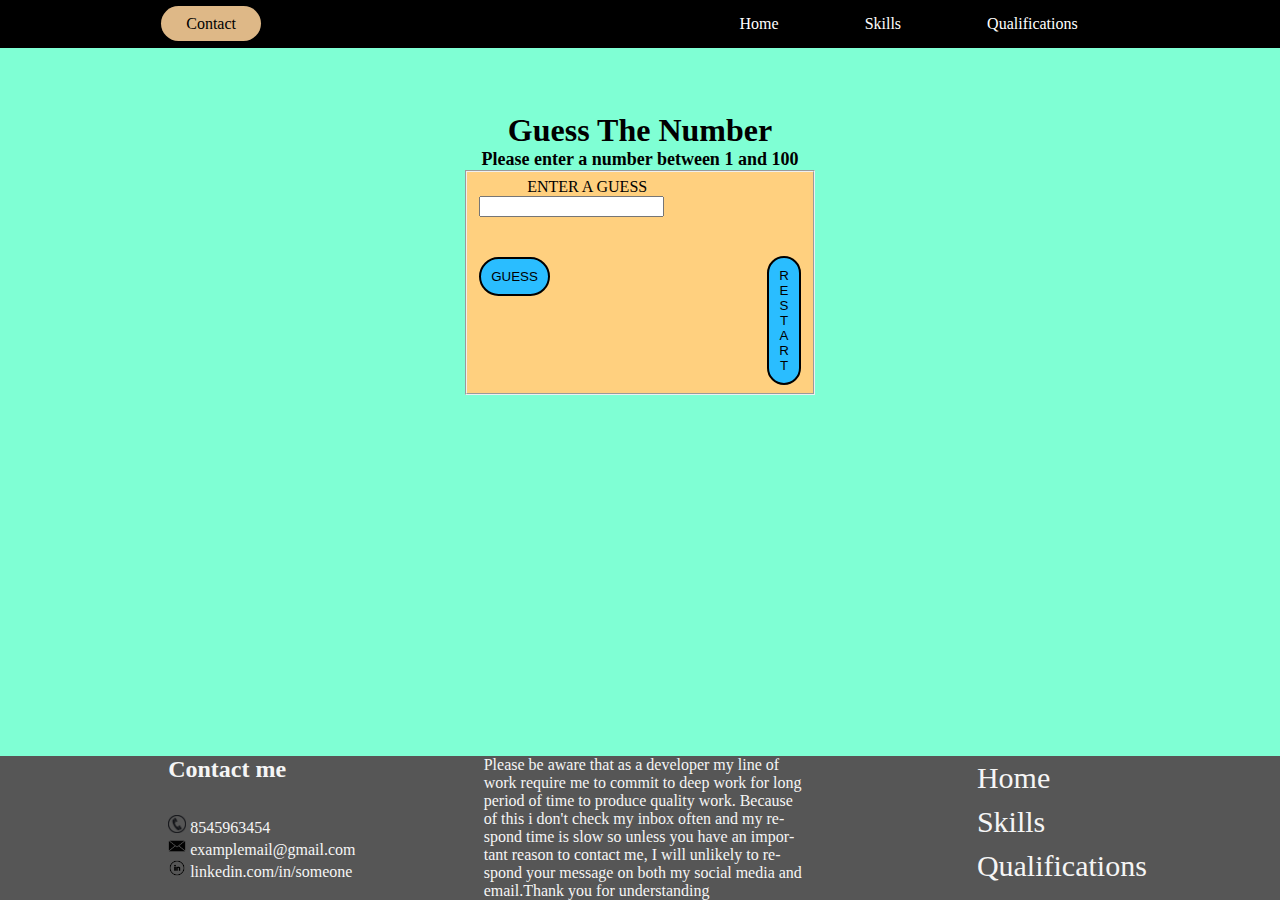
<file: WDOS_Fl5/public/Guess_a_number.html>
<!DOCTYPE html>
<html lang="en">
<head>

    <meta charset="utf-8">
    <meta name="viewport" content="width=device-width, initial-scale=1">
    <title>ECMAScript</title>
    <link rel="stylesheet" href="styles/main.css">
    <link rel="icon" type="image/x-icon" href="computer_icon.png" />
    
</head>

<header id="nav_header">
  <div>
    
     <a class="Contact" href="#contact">Contact</a>
    
    
  </div>
  
  <nav>
    <div>
  
    <ul class="nav_bar" id="nav_bar" >
      <li class="nav_button"><a href="index.html">Home</a></li>
      <li class="nav_button"><a href="Skills.html">Skills</a></li>
      <li class="nav_button"><a href="Qualifications.html">Qualifications</a></li>                  
      
    </ul>
    </div> 
   <div class="burger">
     <div class="line1"></div>
     <div class="line2"></div>
     <div class="line3"></div>
   </div> 

  </nav>
  
</header>
<body class="EMCA_page">
<article>

<h1 id="ECMA_Page_title">Guess The Number</h1>
<h2 id="ECMA_Page_game">Please enter a number between 1 and 100</h2>
<fieldset class="form">
    
    
    <div>
    
    <label id="guess_label" for="guessField">ENTER A GUESS</label>
    <input type="text" id="guessField" class="guessField">
    </div>

    <div>
    <!-- <button class="EMCA_button" id="EMCA_button1" onclick="Random_number_guess()">GUESS</button>
    <button class="EMCA_button" id="EMCA_button2" onclick="Restart()">RESTART</button> -->
    <button class="EMCA_button" id="EMCA_button1" onclick="game()"> GUESS</button>
    <button class="EMCA_button" id="EMCA_button2" onclick="Restart()">RESTART</button>
    </div>



</fieldset>
<div id="result_box">   

<div id="result">result</div>
<div id="guess_count">You have guessed 0 time</div>
</div>




</article>

<!--Footer section-->
<footer class="footer_container footer_text">
  <!--Conctact list-->
    <div  id="contact">
    
    
    <ul class="contact_list"> 
      <li><h2 class="footer_title "> Contact me</h2></li>

      <li class="contact_details"><img class="contact_img" src="phone_icon.png" alt="phone icon"> 8545963454 </li>
      <li class="contact_details"><img  class="contact_img" src="mail_icon.png" alt="mail_icon"> examplemail@gmail.com</li>
      <li class="contact_details"><img  class="contact_img" src="linkein_icon.png" alt="linkein icon"> linkedin.com/in/someone</li>
    </ul>    
  </div>
<!--Why i don't check my email often content-->
      <div class="footer_text footer_paragraph " >
        <p > Please be aware that as a developer my line of work require me to commit to deep work for long period of time
          to produce quality work. Because of this i don't check my inbox often and my respond time is slow so unless you have an important reason to contact me,
          I will unlikely to respond your message on both my social media and email.Thank you for understanding
        </p>
      </div>
  <!--Footer nav bar-->
      <div id="nav_footer">
        <nav>
          <ul class="nav_footer_list">
            <li class="nav_footer_button"><a href="index.html" >Home</a></li>
            <li class="nav_footer_button"><a href="Skills.html">Skills</a></li>
            <li class="nav_footer_button"><a href="Qualifications.html">Qualifications</a></li>

          </ul>
        </nav>
      </div>  
  </footer>
<!--Load script here-->
  <script src="scripts/Random_number.js"></script>
  <script src="scripts/mobile_nav.js"></script>
</body>
</html>
</file>
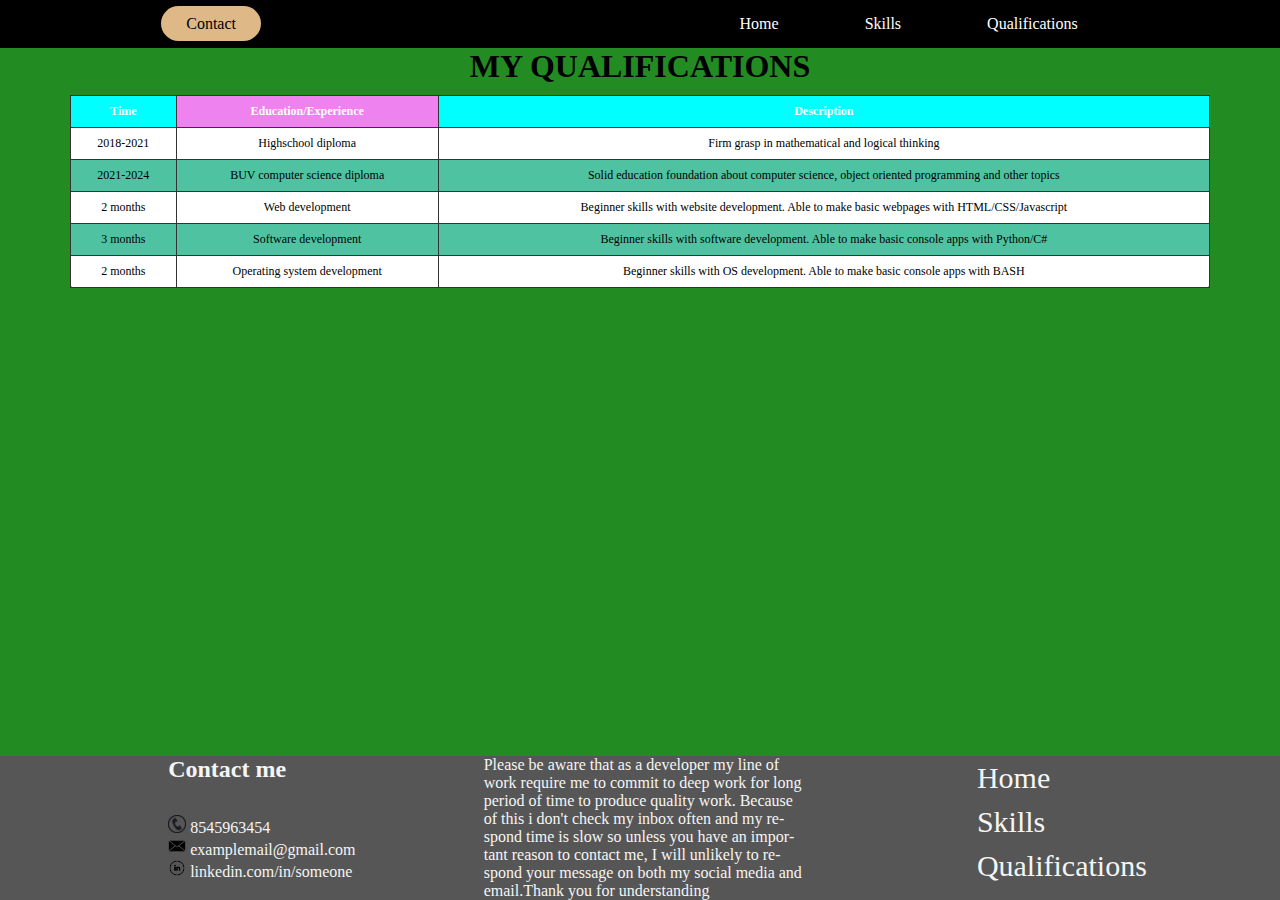
<file: WDOS_Fl5/public/Qualifications.html>
<!DOCTYPE html>
<html lang="en">
<head>
  
  <meta charset="UTF-8">
  <meta name="page" content="home">
  <meta http-equiv="X-UA-Compatible" content="IE=edge">
  <meta name="viewport" content="width=device-width, initial-scale=1.0">
  <title>Qualifications</title>
  <link rel="stylesheet" href="styles/main.css">
  <link rel="icon" type="image/x-icon" href="computer_icon.png" />
</head>


<body class="qualification_page">
  <!--Header bar, uses as nav bar-->
   <!--Header bar, uses as nav bar-->
   <header id="nav_header">
    <div>
      
       <a class="Contact" href="#contact">Contact</a>
       
      
    </div>
    
    <nav>
      <div>     
       <ul class="nav_bar" id="nav_bar">
         <li class="nav_button"><a href="index.html">Home</a></li>
         <li class="nav_button"><a href="Skills.html">Skills</a></li>
         <li class="nav_button"><a href="Qualifications.html">Qualifications</a></li>                     
      </ul>
     </div> 
      <!--Burger menu for mobile view-->
     <div class="burger">
       <div class="line1"></div>
       <div class="line2"></div>
       <div class="line3"></div>
     </div> 

    </nav>
    
  </header>


  <main>
  <article>
  <!--title -->
  <h1 class="qualification_title">MY QUALIFICATIONS</h1>
  <!--Cotainer for adjusting table position-->
  <div class="table_container">
    <!--Table-->
 <table class="qualification_table">
  <!--Header-->
  <thead class="t_header">
    <tr class="t_row">
      <th class="row_header_item">Time</th>
      <th class="row_header_item">Education/Experience</th>
      <th class="row_header_item">Description</th>

    </tr>
  </thead>
  <!--Body-->
  <tbody class="t_body">
  <!--Row 1-->
  <tr class="t_row">
    <td class="row_body_item" data-label="time">2018-2021</td>
    <td class="row_body_item" data-label="education">Highschool diploma</td>
    <td class="row_body_item" data-label="description">Firm grasp in mathematical and logical thinking</td>
    
 </tr>

<!--Row 2-->
 <tr class="t_row">
    <td class="row_body_item" data-label="time">2021-2024</td>
    <td class="row_body_item" data-label="education">BUV computer science diploma</td>
    <td class="row_body_item" data-label="description">Solid education foundation about computer science, object oriented programming and other topics</td>
    
 </tr>
<!--Row 3-->
 <tr class="t_row">
    <td class="row_body_item" data-label="time">2 months</td>
    <td class="row_body_item" data-label="education">Web development</td>
    <td class="row_body_item" data-label="description">Beginner skills with website development. Able to make basic webpages with HTML/CSS/Javascript</td>
 </tr>  
<!--Row 4-->
 <tr>  
  <td class="row_body_item" data-label="time">3 months</td>
  <td class="row_body_item" data-label="education">Software development</td>
  <td class="row_body_item" data-label="description">Beginner skills with software development. Able to make basic console apps with Python/C#</td>
 </tr>
  </tbody>
  <!--Table footer-->
  <tfoot class="t_foot">
    <tr class="t_row">
      <td class="row_body_item" data-label="time">2 months</td>
      <td class="row_body_item" data-label="education">Operating system development</td>
      <td class="row_body_item" data-label="description">Beginner skills with OS development. Able to make basic console apps with BASH</td>
    </tr>
  </tfoot>
 </table>
  </div>

 </article>
 </main>

 <!--Footer section-->
 <footer class="footer_container footer_text">
  <!--Conctact list-->
    <div  id="contact">
    
    
    <ul class="contact_list"> 
      <li><h2 class="footer_title "> Contact me</h2></li>

      <li class="contact_details"><img class="contact_img" src="phone_icon.png" alt="phone icon"> 8545963454 </li>
      <li class="contact_details"><img  class="contact_img" src="mail_icon.png" alt="mail icon"> examplemail@gmail.com</li>
      <li class="contact_details"><img  class="contact_img" src="linkein_icon.png" alt="linkin icon"> linkedin.com/in/someone</li>
    </ul>    
  </div>
<!--Why i don't check my email often content-->
      <div class="footer_text footer_paragraph " >
        <p > Please be aware that as a developer my line of work require me to commit to deep work for long period of time
          to produce quality work. Because of this i don't check my inbox often and my respond time is slow so unless you have an important reason to contact me,
          I will unlikely to respond your message on both my social media and email.Thank you for understanding
        </p>
      </div>
  <!--Footer nav bar-->
      <div id="nav_footer">
        <nav>
          <ul class="nav_footer_list">
            <li class="nav_footer_button"><a href="index.html">Home</a></li>
            <li class="nav_footer_button"><a href="Skills.html">Skills</a></li>
            <li class="nav_footer_button"><a href="Qualifications.html">Qualifications</a></li>

          </ul>
        </nav>
      </div>  
  </footer>
<!--Load script here-->
 
  <script src="scripts/mobile_nav.js"></script>

</html>
</file>
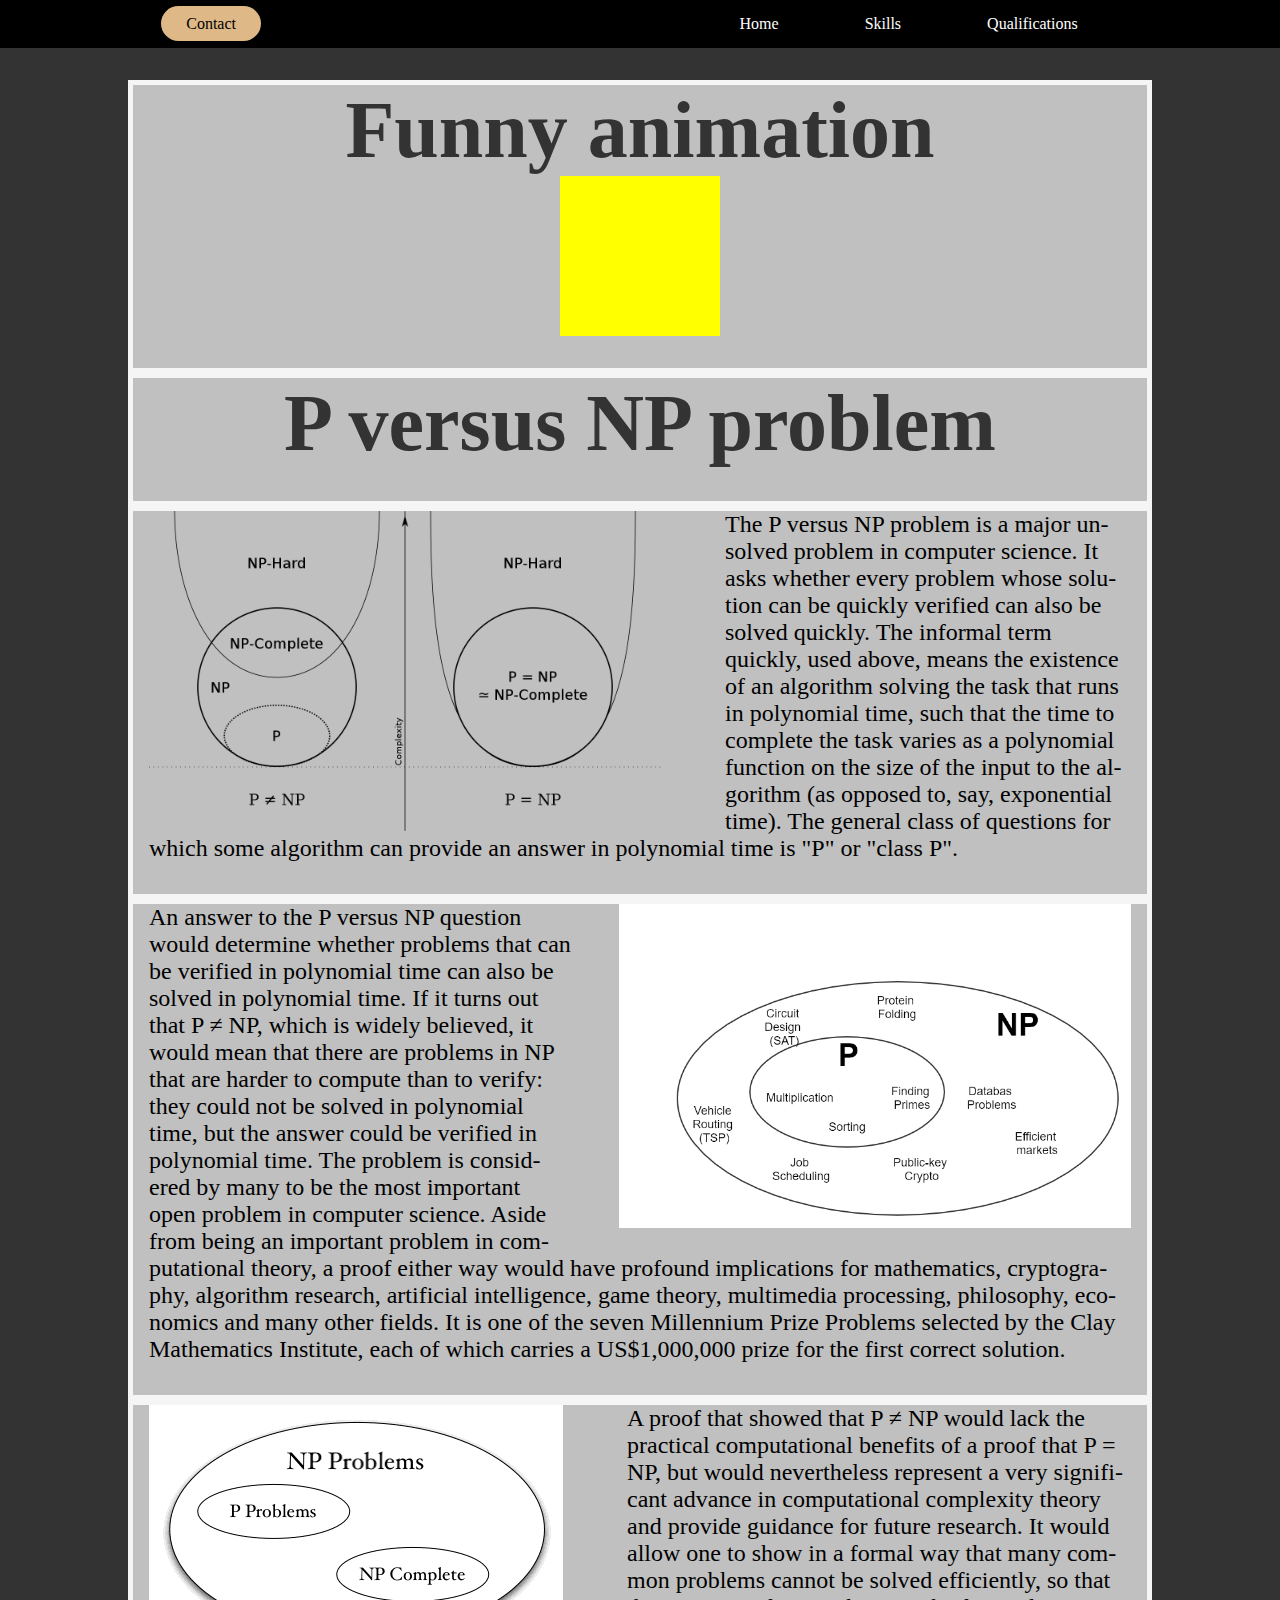
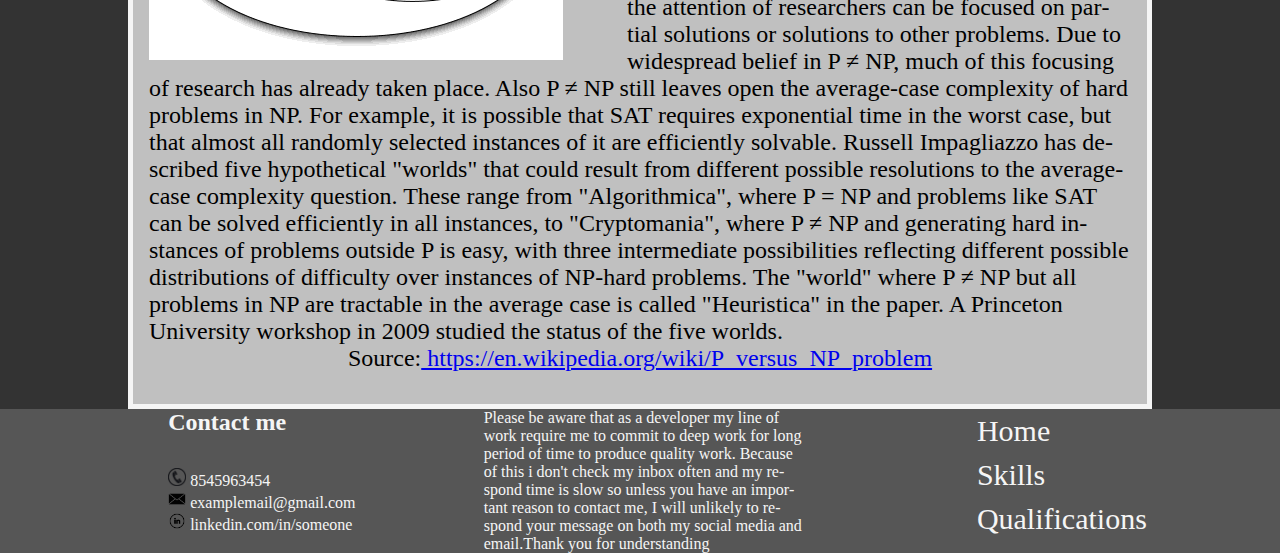
<file: WDOS_Fl5/public/Skill1.html>
<!DOCTYPE html>
<html lang="en">
    <head>
        <meta charset="UTF-8">
        <meta name="page" content="home">
        <meta http-equiv="X-UA-Compatible" content="IE=edge">
        <meta name="viewport" content="width=device-width, initial-scale=1.0">
        <title>Skill page 1</title>
        <link rel="stylesheet" href="styles/skill_1.css">
        <link rel="icon" type="image/x-icon" href="computer_icon.png" />
      </head>

      <body class="skill_page">
<!--Header,uses as nav-->
      <header id="nav_header">
        <div>
          <a class="Contact" href="#contact">Contact</a>
        </div>
        
      <nav>
        <div>
        
          <ul class="nav_bar" id="nav_bar">
            <li class="nav_button"><a href="index.html">Home</a></li>
            <li class="nav_button"><a href="Skills.html">Skills</a></li>
            <li class="nav_button"><a href="Qualifications.html">Qualifications</a></li>                  
            
          </ul>
        </div> 
        <!--Burger menu for mobile view-->
         <div class="burger">
           <div class="line1"></div>
           <div class="line2"></div>
           <div class="line3"></div>
         </div> 
    
      </nav>
        
      </header>
      

        <main>
          <article>
          <!--main container-->
          
      <div class="skill_container">
        <!--Animation CSS-->
        <div class="skill_item skill_animation_box "> 
          <h1 class="skill_title">  Funny animation</h1>
          <div class="animation"> </div>
        </div>
     
        <!--Title-->
        <div class="skill_item skill_item_title"> 
        <h1 class="skill_title">  P versus NP problem</h1>
        </div>
        <!--Box 1-->
        <div class="skill_item skill_item1">

            <p class="skill_item_text">
                
                <img class="skill_item_img1" src="P=NP1.png" alt="P=NP image 1">
                
                The P versus NP problem is a major unsolved problem in computer science. It asks whether every problem whose solution can be quickly verified can also be solved quickly.

                The informal term quickly, used above, means the existence of an algorithm solving the task that runs in polynomial time, such that the time to complete the task varies as a polynomial function on the size of the input to the algorithm (as opposed to, say, exponential time). The general class of questions for which some algorithm can provide an answer in polynomial time is "P" or "class P".
                

            </p>
         
        </div>    
      <!--Box 2-->
      <div class="skill_item skill_item2">
      <p class="skill_item_text">
        <img class="skill_item_img2" src="P=NP2.png" alt="P=NP image 2">
        An answer to the P versus NP question would determine whether problems that can be verified in polynomial time can also be solved in polynomial time. If it turns out that P ≠ NP, which is widely believed, it would mean that there are problems in NP that are harder to compute than to verify: they could not be solved in polynomial time, but the answer could be verified in polynomial time.
        
        The problem is considered by many to be the most important open problem in computer science. Aside from being an important problem in computational theory, a proof either way would have profound implications for mathematics, cryptography, algorithm research, artificial intelligence, game theory, multimedia processing, philosophy, economics and many other fields.
        
         It is one of the seven Millennium Prize Problems selected by the Clay Mathematics Institute, each of which carries a US$1,000,000 prize for the first correct solution.
         </p>
      </div>
         
      <!--Box 3-->
      <div class="skill_item skill_item3">
        
          <p class="skill_item_text">
            <img class="skill_item_img3" src="P_not_equal_NP.png" alt="P not_equal to NP">
            A proof that showed that P ≠ NP would lack the practical computational benefits of a proof that P = NP, but would nevertheless represent a very significant advance in computational complexity theory and provide guidance for future research. It would allow one to show in a formal way that many common problems cannot be solved efficiently, so that the attention of researchers can be focused on partial solutions or solutions to other problems. Due to widespread belief in P ≠ NP, much of this focusing of research has already taken place.

Also P ≠ NP still leaves open the average-case complexity of hard problems in NP. For example, it is possible that SAT requires exponential time in the worst case, but that almost all randomly selected instances of it are efficiently solvable. Russell Impagliazzo has described five hypothetical "worlds" that could result from different possible resolutions to the average-case complexity question. These range from "Algorithmica", where P = NP and problems like SAT can be solved efficiently in all instances, to "Cryptomania", where P ≠ NP and generating hard instances of problems outside P is easy, with three intermediate possibilities reflecting different possible distributions of difficulty over instances of NP-hard problems. The "world" where P ≠ NP but all problems in NP are tractable in the average case is called "Heuristica" in the paper. A Princeton University workshop in 2009 studied the status of the five worlds.
          </p>
          <!--Content sources-->
          <p class="skill_item_text">Source:<a href="https://en.wikipedia.org/wiki/P_versus_NP_problem">
            https://en.wikipedia.org/wiki/P_versus_NP_problem
            </a>
          </p>
      </div>
      

        </div>

        
          </article>
        </main>
        <!--Footer section-->
 <!--Footer section-->
 <footer class="footer_container footer_text">
  <!--Conctact list-->
    <div  id="contact">
    
    
    <ul class="contact_list"> 
      <li><h2 class="footer_title "> Contact me</h2></li>

      <li class="contact_details"><img class="contact_img" src="phone_icon.png" alt="phone icon"> 8545963454 </li>
      <li class="contact_details"><img  class="contact_img" src="mail_icon.png" alt="mail icon"> examplemail@gmail.com</li>
      <li class="contact_details"><img  class="contact_img" src="linkein_icon.png" alt="linkin icon"> linkedin.com/in/someone</li>
    </ul>    
  </div>
<!--Why i don't check my email often content-->
      <div class="footer_text footer_paragraph " >
        <p > Please be aware that as a developer my line of work require me to commit to deep work for long period of time
          to produce quality work. Because of this i don't check my inbox often and my respond time is slow so unless you have an important reason to contact me,
          I will unlikely to respond your message on both my social media and email.Thank you for understanding
        </p>
      </div>
  <!--Footer nav bar-->
      <div id="nav_footer">
        <nav>
          <ul class="nav_footer_list">
            <li class="nav_footer_button"><a href="index.html">Home</a></li>
            <li class="nav_footer_button"><a href="Skills.html">Skills</a></li>
            <li class="nav_footer_button"><a href="Qualifications.html">Qualifications</a></li>

          </ul>
        </nav>
      </div>  
  </footer>
  
        
      
        <script src="scripts/mobile_nav.js"></script>
      </body>
</html>
</file>
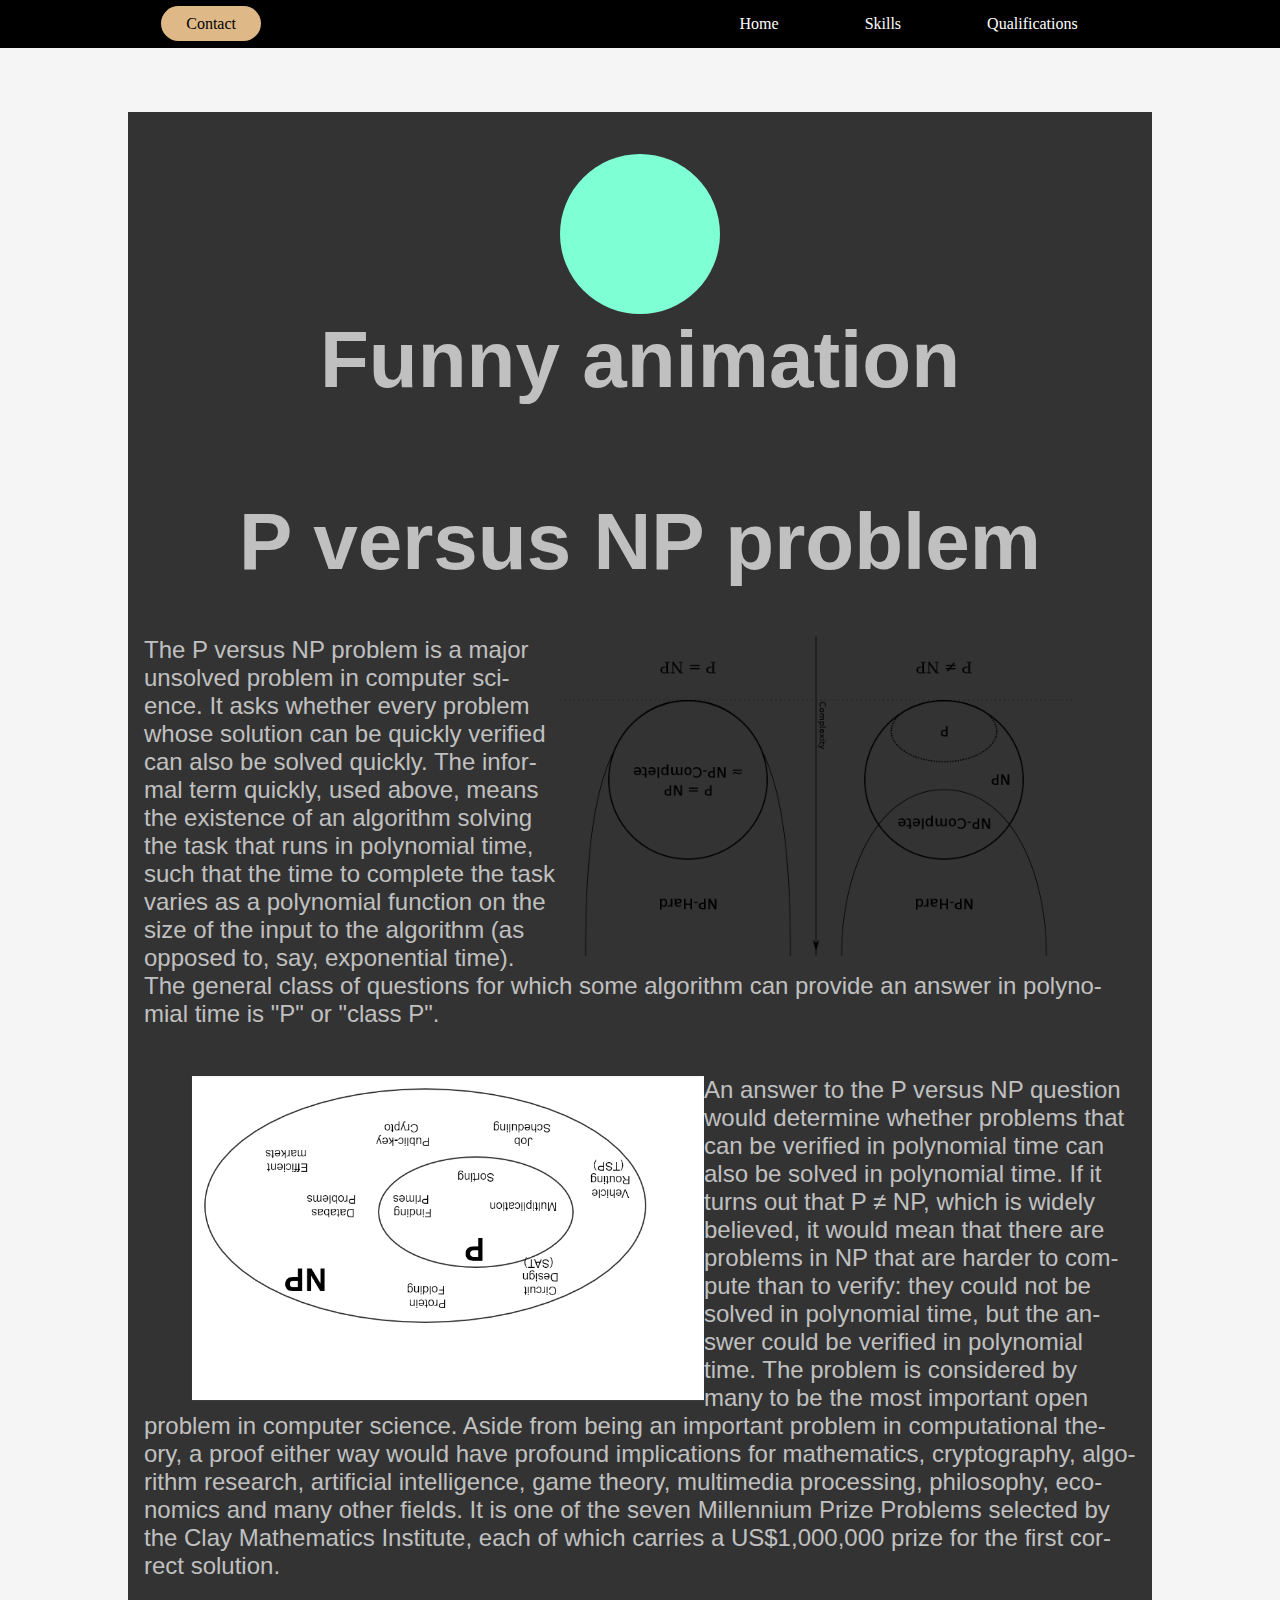
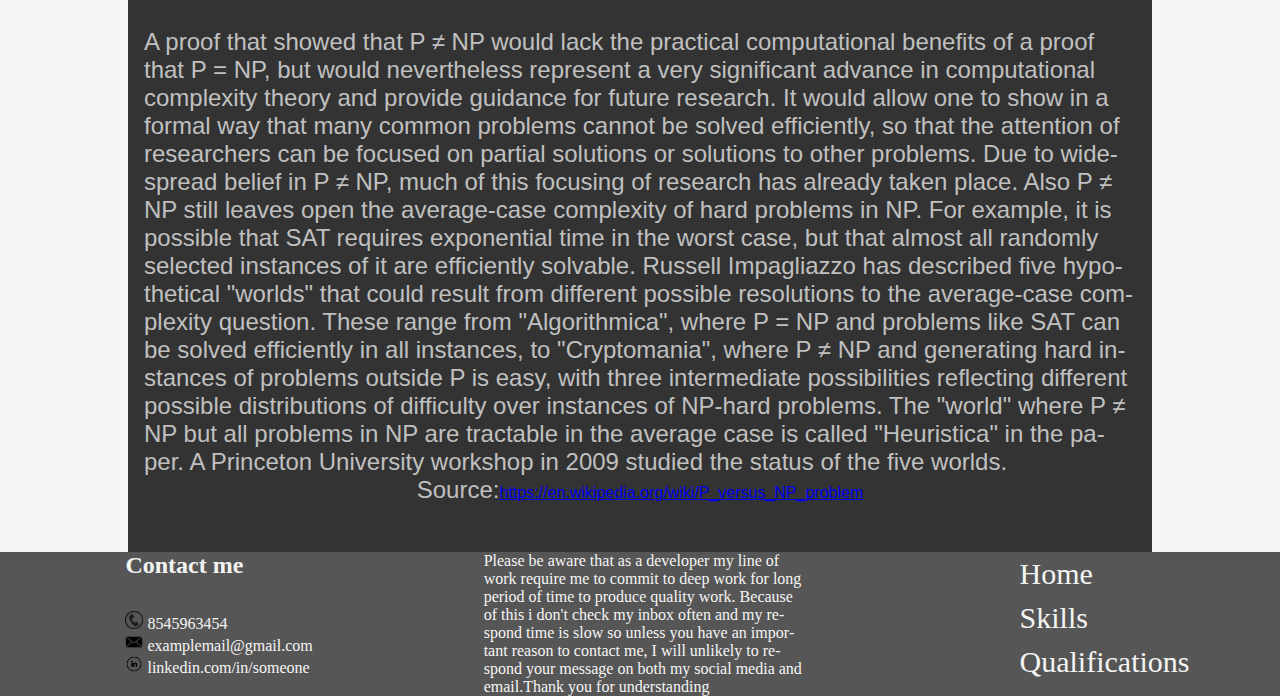
<file: WDOS_Fl5/public/Skill2.html>
<!DOCTYPE html>
<html lang="en">
    <head>
        <meta charset="UTF-8">
        <meta name="page" content="home">
        <meta http-equiv="X-UA-Compatible" content="IE=edge">
        <meta name="viewport" content="width=device-width, initial-scale=1.0">
        <title>Skill page 2</title>
        <link rel="stylesheet" href="styles/skill_2.css">
        <link rel="icon" type="image/x-icon" href="computer_icon.png" />
      </head>

      <body class="skill_page">
<!--Header uses as nav-->
      <header id="nav_header">
        <div>
          <a class="Contact" href="#contact">Contact</a>
        </div>
        
        <nav>
        <div>
       
          <ul class="nav_bar" id="nav_bar">
            <li class="nav_button"><a href="index.html">Home</a></li>
            <li class="nav_button"><a href="Skills.html">Skills</a></li>
            <li class="nav_button"><a href="Qualifications.html">Qualifications</a></li>                  
            
          </ul>
        </div> 
        <!--Burger menu for mobile view-->
         <div class="burger">
           <div class="line1"></div>
           <div class="line2"></div>
           <div class="line3"></div>
         </div> 
    
        </nav>
        
      </header>
      
     
        <main>
          <article>
           
              <!--main container-->
      <div class="skill_container">
        <!--Animation CSS-->
        <div class="skill_item skill_animation_box "> 
          <h1 class="skill_title">  Funny animation</h1>
          <div class="animation"> </div>
        </div>
        
     
        <!--Title-->
        <div class="skill_item skill_item_title"> 
        <h1 class="skill_title">  P versus NP problem</h1>
        </div>

         <!--Box 1-->
        <div class="skill_item skill_item1">

            <p class="skill_item_text">
                
                <img class="skill_item_img1" src="P=NP1.png" alt="P=NP image 1">
                
                The P versus NP problem is a major unsolved problem in computer science. It asks whether every problem whose solution can be quickly verified can also be solved quickly.

                The informal term quickly, used above, means the existence of an algorithm solving the task that runs in polynomial time, such that the time to complete the task varies as a polynomial function on the size of the input to the algorithm (as opposed to, say, exponential time). The general class of questions for which some algorithm can provide an answer in polynomial time is "P" or "class P".
                

            </p>

            
        </div>    
   

      <!--Box 2-->

      <div class="skill_item skill_item2">
      <p class="skill_item_text">
        <img class="skill_item_img2" src="P=NP2.png" alt="P=NP image 2">
        An answer to the P versus NP question would determine whether problems that can be verified in polynomial time can also be solved in polynomial time. If it turns out that P ≠ NP, which is widely believed, it would mean that there are problems in NP that are harder to compute than to verify: they could not be solved in polynomial time, but the answer could be verified in polynomial time.
        
        The problem is considered by many to be the most important open problem in computer science. Aside from being an important problem in computational theory, a proof either way would have profound implications for mathematics, cryptography, algorithm research, artificial intelligence, game theory, multimedia processing, philosophy, economics and many other fields.
        
         It is one of the seven Millennium Prize Problems selected by the Clay Mathematics Institute, each of which carries a US$1,000,000 prize for the first correct solution.
         </p>
      </div>

        <!--Box 3-->
      <div class="skill_item skill_item3">
        
          <p class="skill_item_text">
            <img class="skill_item_img3" src="P_not_equal_NP.png" alt="P not_equal to NP( image disabled)">
            A proof that showed that P ≠ NP would lack the practical computational benefits of a proof that P = NP, but would nevertheless represent a very significant advance in computational complexity theory and provide guidance for future research. It would allow one to show in a formal way that many common problems cannot be solved efficiently, so that the attention of researchers can be focused on partial solutions or solutions to other problems. Due to widespread belief in P ≠ NP, much of this focusing of research has already taken place.

Also P ≠ NP still leaves open the average-case complexity of hard problems in NP. For example, it is possible that SAT requires exponential time in the worst case, but that almost all randomly selected instances of it are efficiently solvable. Russell Impagliazzo has described five hypothetical "worlds" that could result from different possible resolutions to the average-case complexity question. These range from "Algorithmica", where P = NP and problems like SAT can be solved efficiently in all instances, to "Cryptomania", where P ≠ NP and generating hard instances of problems outside P is easy, with three intermediate possibilities reflecting different possible distributions of difficulty over instances of NP-hard problems. The "world" where P ≠ NP but all problems in NP are tractable in the average case is called "Heuristica" in the paper. A Princeton University workshop in 2009 studied the status of the five worlds.
          </p>

          <!--Content sources-->
          <p class="skill_item_text">Source:<a href="https://en.wikipedia.org/wiki/P_versus_NP_problem">https://en.wikipedia.org/wiki/P_versus_NP_problem</a></p>
      </div>
     
      

        </div>
      </article>
    </main>
        <!--Footer section-->
         
   <!--Footer section-->
   <footer class="footer_container footer_text">
    <!--Conctact list-->
      <div  id="contact">
      
      
      <ul class="contact_list"> 
        <li><h2 class="footer_title "> Contact me</h2></li>
  
        <li class="contact_details"><img class="contact_img" src="phone_icon.png" alt="phone icon"> 8545963454 </li>
        <li class="contact_details"><img  class="contact_img" src="mail_icon.png" alt="mail icon"> examplemail@gmail.com</li>
        <li class="contact_details"><img  class="contact_img" src="linkein_icon.png" alt="linkin icon"> linkedin.com/in/someone</li>
      </ul>    
    </div>
  <!--Why i don't check my email often content-->
        <div class="footer_text footer_paragraph " >
          <p > Please be aware that as a developer my line of work require me to commit to deep work for long period of time
            to produce quality work. Because of this i don't check my inbox often and my respond time is slow so unless you have an important reason to contact me,
            I will unlikely to respond your message on both my social media and email.Thank you for understanding
          </p>
        </div>
    <!--Footer nav bar-->
        <div id="nav_footer">
          <nav>
            <ul class="nav_footer_list">
              <li class="nav_footer_button"><a href="index.html">Home</a></li>
              <li class="nav_footer_button"><a href="Skills.html">Skills</a></li>
              <li class="nav_footer_button"><a href="Qualifications.html">Qualifications</a></li>
  
            </ul>
          </nav>
        </div>  
    </footer>
        
      
        <script src="scripts/mobile_nav.js"></script>
      </body>
</html>
</file>
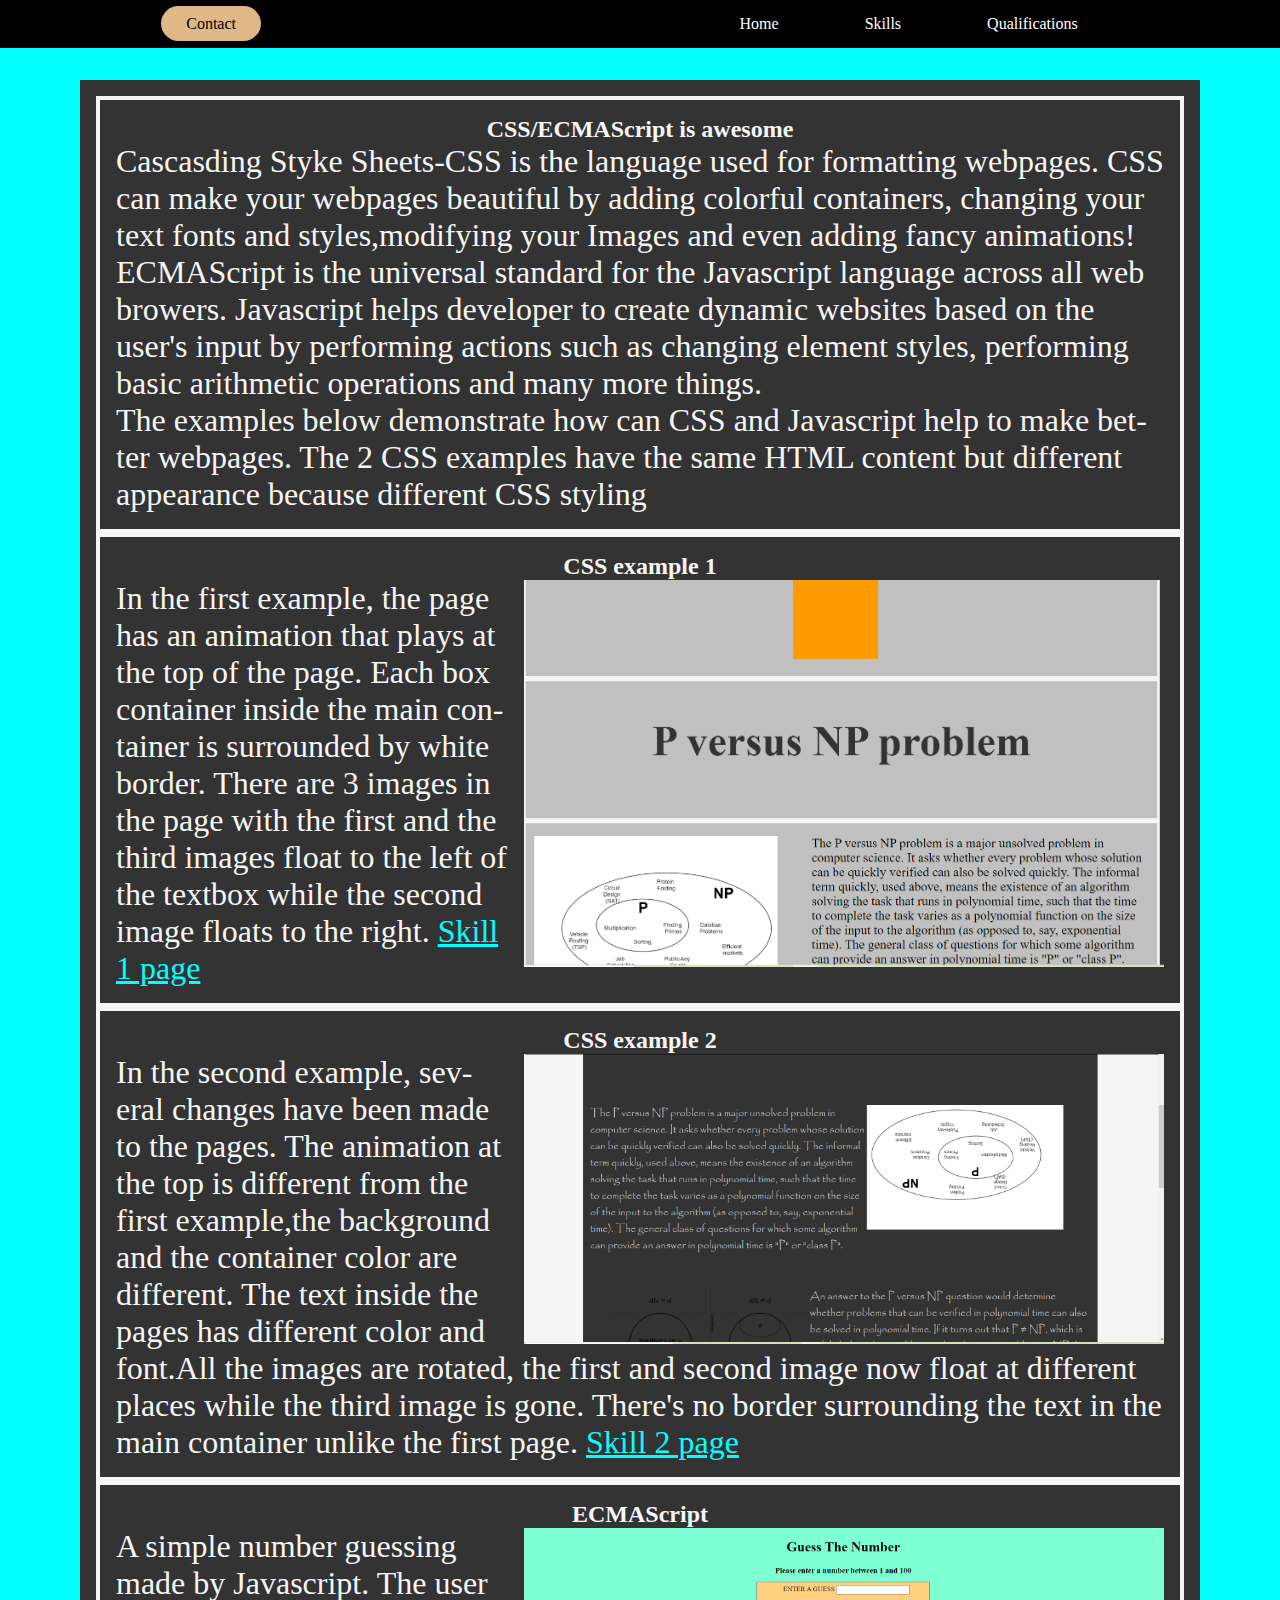
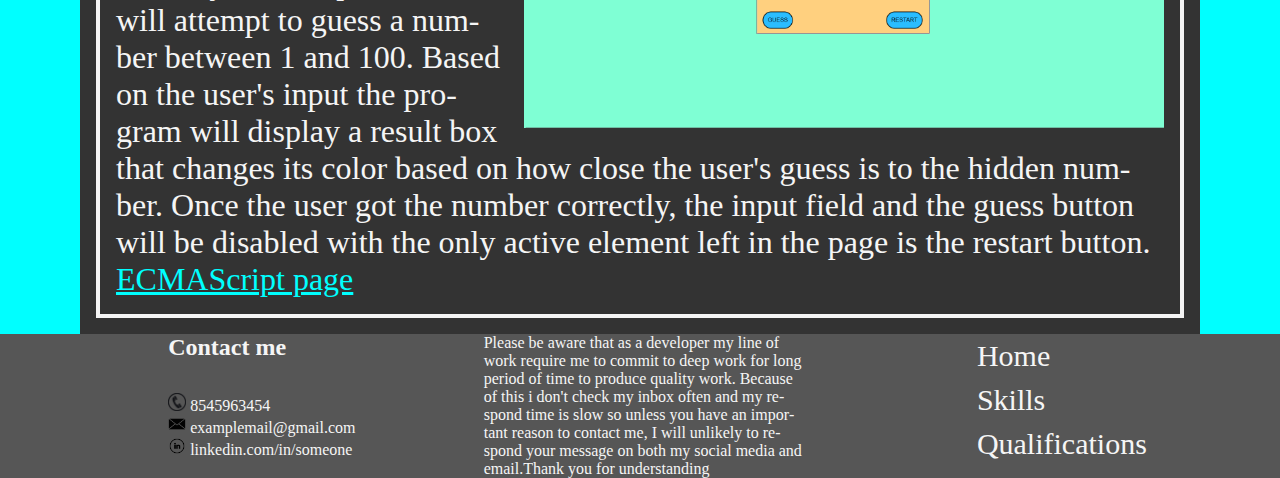
<file: WDOS_Fl5/public/Skills.html>
<!DOCTYPE html>
<html lang="en">
<head>
  <meta charset="UTF-8">
  <meta name="page" content="home">
  <meta http-equiv="X-UA-Compatible" content="IE=edge">
  <meta name="viewport" content="width=device-width, initial-scale=1.0">
  <title>Skills</title>
  <link rel="stylesheet" href="styles/main.css">
  <link rel="icon" type="image/x-icon" href="computer_icon.png" />
</head>

<body class="skills_page">
  <header id="nav_header">
    <div>
      
       <a class="Contact" href="#contact">Contact</a>
        
      
    </div>
    
    <nav>
      <div>     
       <ul class="nav_bar" id="nav_bar">
         <li class="nav_button"><a href="index.html">Home</a></li>
         <li class="nav_button"><a href="Skills.html">Skills</a></li>
         <li class="nav_button"><a href="Qualifications.html">Qualifications</a></li>                     
      </ul>
     </div> 
      <!--Burger menu for mobile view-->
     <div class="burger">
       <div class="line1"></div>
       <div class="line2"></div>
       <div class="line3"></div>
     </div> 

    </nav>
    
  </header>
<main>
    <article>
        <section>
          <!--Main container for content, for adjusting position-->
            <div class="skills_container">

                
              <!--Explaining CSS and ECMAScript-->
                <div class="skills_item">
                    <h1 class="skills_item_title"> CSS/ECMAScript is awesome</h1>
                  <!--CSS-->
                    <p class="skills_text">Cascasding Styke Sheets-CSS is the language used for formatting webpages.
                        CSS can make your webpages beautiful by adding colorful containers, changing your text fonts and styles,modifying your Images
                        and even adding fancy animations!
                    </p>
              <!--ECMA-->
                    <p class="skills_text">ECMAScript is the universal standard for the Javascript language across all web browers.
                        Javascript helps developer to create dynamic websites based on the user's input by performing actions such as changing element styles,
                        performing basic arithmetic operations and many more things.
                    </p>
              <!--Examples-->
                    <p class="skills_text"> The examples below demonstrate how can CSS and Javascript help to make better webpages. The 2 CSS examples have the same HTML content but different appearance because different CSS styling </p>
                </div>

              <!--CSS example 1-->
                <div class="skills_item">
                    <h2 class="skills_item_title"> CSS example 1</h2>
                        <p class="skills_text"><img src="skill_page1.PNG" class="skills_img" alt="Skill page 1" > In the first example, the page has an animation that plays at the top of the page. Each box container inside the main container is surrounded by white border. There are 3 images in the page with the 
                        first and the third images float to the left of the textbox while the second image floats to the right.
                        <a href="Skill1.html">Skill 1 page</a>
                    </p>

                        
                </div>
                <!--CSS example 2-->
                <div class="skills_item">
                    <h2 class="skills_item_title"> CSS example 2</h2>
                        <p class="skills_text"><img src="skill_page2.PNG" class="skills_img" alt="skill page 2" > In the second example, several changes have been made to the pages. The animation at the top is different from the first example,the background and the container color are different.
                            The text inside the pages has different color and font.All the images are rotated, the first and second image now float at different places while the third image is gone. There's no border surrounding the text in the main container unlike the first page.
                        <a href="Skill2.html">Skill 2 page</a>
                    </p>
                </div>

                <!--ECMAscript example-->
                    <div class="skills_item">
                        <h2 class="skills_item_title"> ECMAScript</h2>
                            <p class="skills_text"><img src="ECMA_page.PNG" class="skills_img" alt="EMCA page" > A simple number guessing made by Javascript. The user will attempt to guess a number between 1 and 100. Based on the user's input the program will display a result box that changes its color based on how close the user's guess is to the hidden number.
                                Once the user got the number correctly, the input field and the guess button will be disabled with the only active element left in the page is the restart button. 
                            <a href="Guess_a_number.html">ECMAScript page</a>
                        </p>
                </div>
 

            </div>
        </section>
    </article>
</main>


   <!--Footer section-->
   <footer class="footer_container footer_text">
    <!--Conctact list-->
      <div  id="contact">
      
      
      <ul class="contact_list"> 
        <li><h2 class="footer_title "> Contact me</h2></li>
  
        <li class="contact_details"><img class="contact_img" src="phone_icon.png" alt="phone icon"> 8545963454 </li>
        <li class="contact_details"><img  class="contact_img" src="mail_icon.png" alt="mail icon"> examplemail@gmail.com</li>
        <li class="contact_details"><img  class="contact_img" src="linkein_icon.png" alt="linkin icon"> linkedin.com/in/someone</li>
      </ul>    
    </div>
  <!--Why i don't check my email often content-->
        <div class="footer_text footer_paragraph " >
          <p > Please be aware that as a developer my line of work require me to commit to deep work for long period of time
            to produce quality work. Because of this i don't check my inbox often and my respond time is slow so unless you have an important reason to contact me,
            I will unlikely to respond your message on both my social media and email.Thank you for understanding
          </p>
        </div>
    <!--Footer nav bar-->
        <div id="nav_footer">
          <nav>
            <ul class="nav_footer_list">
              <li class="nav_footer_button"><a href="index.html">Home</a></li>
              <li class="nav_footer_button"><a href="Skills.html">Skills</a></li>
              <li class="nav_footer_button"><a href="Qualifications.html">Qualifications</a></li>
  
            </ul>
          </nav>
        </div>  
    </footer>


    <!--Load scipts here-->
<!--Mobile nav script-->
  <script src="scripts/mobile_nav.js"></script>
  
</body>
</file>
<file: WDOS_Fl5/public/styles/main.css>
@import url('https://fonts.googleapis.com/css2?family=Lato:wght@300;400&display=swap');

/*Global variable if i want to repeat them a bunch of times
Good for saving sanity
Used for nav bar and button for now*/
:root{ 
  --nav_header:'Lato';
  --header_content_size: x-large;
  --whitesmoke:whitesmoke;
  --deepshadow:rgba(0, 0, 0, 0.25) 0px 54px 55px, rgba(0, 0, 0, 0.12) 0px -12px 30px, rgba(0, 0, 0, 0.12) 0px 4px 6px, rgba(0, 0, 0, 0.17) 0px 12px 13px, rgba(0, 0, 0, 0.09) 0px -3px 5px;
  --big_font:2rem;
  --black_color:#333;
  --dark_gray:#565656;
  --round_img_radius:50%;
  --aqua:aqua;
  --yellowish:#ffd07f;
  --dark_green:#228c22;
  --true_black:black;
}




/*Change everything to border box for easier coding( better box adjusting)*/
* {box-sizing: border-box;
  -webkit-box-sizing: border-box;
  -moz-box-sizing: border-box;
 
  white-space: normal;

  overflow-wrap: break-word;
  word-wrap: break-word;

  /*Word break for all cases*/
  -ms-word-break: break-all;
  word-break: break-all;

  /*Webkit may have different display with with word break so use this one
  instead*/
  word-break: break-word;

  /*Add hyphens whenever possible*/
  -ms-hyphens: auto;
  -moz-hyphens: auto;
  -webkit-hyphens: auto;
  hyphens: auto;
 margin: 0;
  
  
}
/* Navigation main container */
.nav_bar {
    list-style-type: none;
    font-family: var(--nav_header);
    
  }
/*For making nav sticky when scroll*/
  .sticky_header {
    position: fixed !important;
    top: 0;
    width: 100%;
    z-index: 7;
  }
/*Containment element inside nav bar
Use inline block to put all the element on 1 row*/  
.nav_bar  li {
    
    display: inline-block;
    padding:  0px 25px;
  }
  

/*First element get more padding for better looking position*/  
.nav_bar  li:nth-child(1) {
    
    padding-left: 20px;
  } 

/*Main button inside nav bar*/
.nav_button  a {
    
    color: white;
    text-align: center;
    padding: 0px 16px;
    text-decoration: none;
    justify-content: center;
    align-items: center;
    transition: all 0.5s ease;
    font-family: var(--nav_font);
    
  }
  
 /* When hover upon nav bar  */
  li a:hover {
    color:var(--aqua);
    cursor: pointer;
  }

  /*Header row, uses for container nav*/
header{
    display: flex;
    flex-direction: row;
    list-style-type: none;
    margin: 0;
    padding: 0;
    overflow: hidden;
    background-color: var(--true_black);
    justify-content:space-around;
    align-items: center;
    width: 100%;
    height: 3rem;
    
}

/* Contact button */
.Contact{
   margin-right: 5rem;
    padding: 9px 25px;
    background-color: burlywood;
    border: none;
    border-radius: 50px;
    transition: all 0.5s ease;
    font-family: var(--nav_font);
    text-decoration: none;
    color: var(--true_black);
    
}

/* When hover upon contact button */
.Contact:hover{
    background-color: yellow;
    cursor: pointer;
}


/*Hamburger menu*/
.burger{
  display: none;
}
.burger div
{
 top:20px; 
 width: 25px;
 height: 3px;
 background-color: var(--whitesmoke); 
 margin: 5px;
 transition: all 0.3s ease ;
 z-index: 11;
}
/*Quick fix for header nav bar covering main content
By increaseing the margin top for content*/
#Home,.skills_container{
  margin-top: 2rem;
}
.EMCA_page article{
  margin-top: 4rem;
}
/*Font,letter setting for nav bar*/
/*Used comic sans to check if selector works in first place,switch to Lato later*/


/*Container for header*/
#Header_container_1{
  display: flex;
  height: 40vh;
  width: 100%;
  background-color: var(--dark_gray);
  background-image: url([data-uri]);
  background-repeat: no-repeat;
  background-size: cover;
  color:orange;
  text-align: center;
  padding: 25px;
  flex-direction: row;
  justify-content: space-evenly;
}

.header_pic1
{
border-radius: var(--round_img_radius);
border: 5px solid var(--dark_gray);
max-width: 20vw;
max-height: 35vh;
}

.header1_item{
  text-align: center;
  padding-bottom: 2rem;
}

#header1_text{
  font-size: 3.5rem;
}
/*Container for profile pic and introduction*/

.header_text
{
  font-size: var(--header_content_size);
}

#Header_container_2{
  display: grid;
  grid-template-columns: 1fr 1fr;
  
  grid-template-areas: "title pic"
                        "text  pic";
  background-color: var(--black_color);
  justify-content: center;
  max-height: 20rem;
  text-align: center;
  border: 1px gray;
  box-shadow: var(--deepshadow);
  color: var(--whitesmoke);
}

#Header_container2 h1 p{
  text-align: center;
}
#profile_pic{
  max-width: 40vw;
  max-height: 38vh;
  margin-top: 1rem;
  grid-column: 2;
  position:relative;
  margin-left: 15rem;
  margin-top: 1rem;
  margin-bottom: 1rem;
  grid-area: pic;
  border-radius: var(--round_img_radius);
border: 5px solid var(--dark_gray)
  
}

#Header_title2{
  position: relative;
  margin-left: 11rem;
  margin-top: 3rem;
  grid-area: title;
  align-items: center ;
  font-size: xx-large;
  
  
}

#Header_text2{
  grid-area: text;
  margin-left: 9rem;
  margin-bottom: 2rem;
  
}



/*Empty box to use as gap between content box*/
.gap
{
 display: block;
 height: 3rem;
}

/*My services content box*/



#Header_container3
{ display: grid;
  grid-template-areas: "pic title title"
                       "pic cont1 cont1"
                        "pic ctitle1 ctitle2 "
                        "pic cont2 cont3 " ;
  background-color: var(--black_color);
  box-shadow: var(--deepshadow);
  text-align: center;
  
  color: var(--whitesmoke);
  
}

/*Titles*/
#Header_title3
{
grid-area: title;
margin-left: 2rem;
font-size: 2rem;
}

/*Text for title*/
#header_text3
{
 grid-area: cont1;
 top: -20rem;
}
#content_title1
{
  grid-area: ctitle1;
}

#content_title2
{
  grid-area: ctitle2;
}

#content1
{
  grid-area: cont2;
  
  
}

.content_item
{
  padding: 1rem;
  font-size: var(--big_font);
}
#Header_pic2
{
  grid-area: pic;
}


/*Sources list*/
.sources_container{
  display: flex;
  justify-content: space-evenly;
  background-color: var(--black_color);
  color: var(--whitesmoke);
  box-shadow: var(--deepshadow);
}

.sources_title{
  margin-top: 5.5rem;
  font-size: 4rem;
}

.sources_list li a{
  font-size: var(--header_content_size);
  color: var(--whitesmoke);
}

.sources_list li a:hover{
  color: palevioletred;
}
/*Home page Footer*/

.footer_container
{
background-color: var(--dark_gray);
display: flex;
justify-content: space-evenly;
flex-direction: row;
position:static;
width: 100%;
bottom: 0;
left: 0;
right: 0;
}

/*Quick fix for footer in other pages because it somehow float and leave an empty space under it*/
.qualification_page footer, .EMCA_page footer{
  position: fixed;
  
}
.footer_title{
  margin-bottom: 2rem;
}
.footer_text{
  color: var(--whitesmoke);
}
.contact_list{
color: var(--whitesmoke);
list-style: none;
}
.contact_img
{
  max-width: 2vh;
  max-height: 2vw;
}

/*Footer nav bar*/
.nav_footer_list
{
 font-size: 30px; 
 list-style: none;
}

.nav_footer_list li{
  padding: 5px;
  font-family: var(--nav_header);
}
.nav_footer_list li a{
  text-decoration: none;
  color: var(--whitesmoke);
  
}

.nav_footer_list li a:hover{
  color: var(--aqua);
}
.footer_paragraph
{
  max-width: 20rem;
}



/*sERVICES*/

/*Testimonials*/
/*Skills page*/
.skills_page{
  background-color: var(--aqua);
}

.skills_container{
  display: flex;
  flex-direction: column;
  flex-wrap: wrap;
  margin-left: 5rem ;
  margin-right: 5rem;
  background-color: var(--black_color);
  padding:1rem;
}

.skills_item{
  display: flex;
  flex-direction: column;
  flex-wrap: wrap;
  justify-content: center;
  align-content: center;
  color: var(--whitesmoke);
  border: 4px var(--whitesmoke) solid;
  padding: 1rem;
}

.skills_item_title{
  font-size: var(--header_content_size);
  align-self: center;
}

.skills_text, .skills_text a{
  font-size: 2rem;
  justify-self: center;
} 

.skills_text a{
   color: var(--aqua);
   
}
.skills_img{
  float: right;
  max-width: 50vw;
  max-height: 50vh;
  margin-left: 1rem;
}
/*Qualifications page*/
.qualification_page{
  background-color: var(--dark_green);
}

.qualification_title{
  text-align: center;
}
.table_container{
  display: flex;
 
 
  margin: 10px 70px 70px;
  
}
.qualification_table
{
  border-radius: 5px;
  font-size: 12px;
  font-weight: normal;
  border: none;
  border-collapse: collapse;
  width: 100%;
  max-width: 100%;
  white-space: nowrap;
  background-color: white;
  
}

.qualification_table, .row_header_item,.row_body_item{
  border: 1px solid var(--black_color); 
}



.qualification_table td, .qualification_table th {
  text-align: center;
  padding: 8px;
}

.qualification_table thead th
{
  color: #ffffff;
    background: violet;
}

.qualification_table thead th:nth-child(odd)
{
  background: cyan;
}

.qualification_table tbody tr:nth-child(even){
  background: #4FC3A1;
}


/*Javascript page*/
.EMCA_page{
  background-color: aquamarine;
}

#ECMA_Page_title{
  font-size: xx-large;
  
  text-align: center;
}

.form{
  display: grid;
  max-height: 25vh;
  max-width: 27vw;
  margin: 0 auto;
  grid-template-rows:  1fr   ;
  background-color: #ffd07f;
  

}

#guess_label{
  margin-left: 3rem;
}
#ECMA_Page_game{
 text-align: center;
 font-size: large;
}
 /*Buttons for the EMCA pages*/
.EMCA_button
{
  position: relative;
  border: 2px solid;
  transition: all 0.4s ease 0s;
  background-color: #2abdff;
  padding: 10px;
  border-radius: 50px;
}

 /*Guess button*/

 #EMCA_button1{
  
  margin-left: 0rem;
  top: 2.5rem;
  z-index: 1;
  
 }  
  /*Restart button*/

 #EMCA_button2{
  
  margin-left: 18rem;
  z-index: 1;
  
  
} 

.EMCA_button:hover{
  text-shadow: 0px 0px 6px rgba(255, 255, 255, 1);
  -webkit-box-shadow: 0px 5px 40px -10px rgba(0,0,0,0.57);
  -moz-box-shadow: 0px 5px 40px -10px rgba(0,0,0,0.57);
  transition: all 0.4s ease 0s;
}

/* #EMCA_button2:hover {
  text-shadow: 0px 0px 6px rgba(255, 255, 255, 1);
  -webkit-box-shadow: 0px 5px 40px -10px rgba(0,0,0,0.57);
  -moz-box-shadow: 0px 5px 40px -10px rgba(0,0,0,0.57);
  transition: all 0.4s ease 0s;
} */

#result_box{
  
  display: none;
  position: relative;
  border: 2px solid;
  background: white;
  max-width:27vw;
  text-align: center;
  padding: 1rem;
  margin: 0 auto;
  margin-top: 2rem;
  
  
}


/*Responsiveness*/

/*for small devices*/

/*Tablet*/
/*Phone*/
@media screen and (max-width: 800px) {

  /*nav bar*/
  .index_page,.EMCA_page,.qualification_page,.skills_page {
    overflow-x: hidden;
    overflow-y: auto;
  }

  /*Nav bar sticky on mobile*/
  .sticky_nav{
    position: fixed !important;
    
    top: 2vh;
    z-index: 7;
  }
  .nav_bar{
    position: absolute;
    right: 0px;
    height:75vh ;
    background-color: black;
    display: flex;
    flex-direction: column;
    align-items: center;
    justify-content: space-around;
    width: 60%;
    display: none;
    transition: transform 0.5s ease-in;
    z-index: 7;
    top: 3rem;
  }
.nav_bar li{
  opacity: 0;
  z-index: 7;
}

.burger{
  display: block;
  cursor: pointer;
  z-index: 11;
}

.nav_active{
  transform: translateX(0%) !important;
  display: flex;
}

/*Slide Animation for burger mobile menu*/ 
@keyframes navBarFade{
  from{
    opacity:0;
    transform: translateX(50px);
  }
  to{
    opacity: 1;
    transform: translateX(0px);
  }
}

.toggle .line1{
   transform: rotate(-45deg) translate(-5px,6px);
   z-index: 99;
}

.toggle .line2{
opacity: 0;
}

.toggle .line3{
  transform: rotate(45deg) translate(-5px,-6px);
  z-index: 99;
}

/*Footer*/
.footer_container{
  display: flex;
  flex-direction: column;
  align-items: center;
  position: static !important;
  height: 100%;
}

.qualification_page footer{
  margin-top: 35rem;
}

.EMCA_page footer{
  margin-top: 25rem;
}

.footer_text{
  font-size: 18px;
  margin-top: 1rem;
}
.footer_title{
 margin-left: 5rem;
}
.contact_details{
  margin-right: 7rem;
}

.contact_img{
  
  max-height: 2rem;
}

.nav_footer_list li{
  padding-right: 8rem;
  
}

/*Home page*/

/*Header section*/
#Header_container_1{
  display: flex;
  flex-direction: column-reverse;
  height: 60vh;
}

#header1_text{
  font-size: 2rem;
}

.header_pic1{
  max-width: 45vw;
  max-height: 45vh;
}

/*About me*/
#Header_container_2{
  display: grid;
  grid-template-areas: "title"
                        "pic"
                        "text";
  align-items: center;
  justify-items: center;
  max-height: 38rem;
  padding-right: 8rem;
  width: 100%;
}

#profile_pic{
  max-width: 15rem;
  max-height: 15rem;
  margin-right: 5rem;
}

#Header_text2{
  text-overflow: ellipsis;
    overflow: hidden;
    margin-right: 1rem;
}

/*My services section*/
#Header_container3{
  grid-template-areas: "title"
                    "pic"
                    "cont1"
                    "ctitle1"
                    "cont2"
                    "ctitle2"
                    "cont3";
}

#Header_pic2{
  
  height: 40vh;
  margin-left: 3rem;
  
}

#Header_title3{
  margin-left: 0.5rem;
  
}

/*Sources content*/
.sources_container{
  flex-direction: column;
  align-items: center;
  
}


.sources_title{
  margin-left: 5rem;
  margin-top: 2rem;
}


/*Qualifications page*/

.table_container{
  margin-left: 0;
  margin-right: 0;
  align-items: center;
}

.qualification_table{
  background-color: aliceblue;
  width: 100%;
}
.qualification_table th{
  display: none;
}

.qualification_table,.qualification_table tbody,.qualification_table tr,.qualification_table td,.qualification_table tfoot{
  display: block;
  width: 100%;
  word-wrap: break-word;
  white-space: normal;
  font-size: 18px;
}

.qualification_table tr{
  margin-bottom: 15px;
}


.qualification_table td{
  text-align:  right;
  padding-left: 50%;
  position: relative;
}

.qualification_table td::before{
  content: attr(data-label);
  position: absolute;
  right:16rem;
  width: 50%;
  font-weight: bold;
}

/*Skills page*/

.skills_container{
  margin-left: 1rem;
  margin-right: 1rem;
  
}
 .skills_text{
  font-size: 18px;
 }

 .skills_img{
  max-width: 70vw;
  max-height: 70vh;
  margin-left: 1rem;
  float: none;
 }

 .skills_container{
  padding: 0;
 }
/*ECMA pages*/
.form{
  max-width: 8rem;
  height: 12rem;
  grid-template-rows: 0.5fr;
}

#guess_label{
  margin-left: 3.5rem;
}

#guessField{
  font-size: 18px;
}
#EMCA_button1{
  margin-left: 1rem;
}

#EMCA_button2{
  margin-left: 8rem;
  
}

#result_box{
  max-width: 70vw;
}
}




/*Big screen*/


  @media screen and (min-width:1595px) {
  /*Homepage*/

  /*Container2*/

  #profile_pic{
    max-width: 55vw;
    max-height: 35vh;
    bottom: 1rem;
  }

  #Header_container_2{
    max-height: 35rem;
    padding-left: 20rem;
    padding-top: 1rem ;
  }

  /*Header container 1*/
  .header_pic1{
    max-width: 30rem;
    max-height: 30rem;
    
  }

  /*EMCA script page*/
  .form{
    max-width: 28.5rem;
    padding-left: 2rem;
    
  }

  
    .EMCA_button2{
      margin-left:25rem;
    }
 
     label{
      margin-left: 3rem;
     }

     #result_box
     {
      max-width: 28.5rem;
     }
      
     
}
</file>
<file: WDOS_Fl5/public/styles/skill_1.css>
@import url('https://fonts.googleapis.com/css2?family=Lato:wght@300;400&display=swap');
/*Global variable if i want to repeat them a bunch of times
Good for saving sanity
Used for nav bar and button and everything for now for */
:root{ 
    --nav_font:'Lato';
    --header_content_size: x-large;
    --whitesmoke:whitesmoke;
    --deepshadow:rgba(0, 0, 0, 0.25) 0px 54px 55px, rgba(0, 0, 0, 0.12) 0px -12px 30px, rgba(0, 0, 0, 0.12) 0px 4px 6px, rgba(0, 0, 0, 0.17) 0px 12px 13px, rgba(0, 0, 0, 0.09) 0px -3px 5px;
    --big_font:2rem;
    --black_color:#333;
    --dark_gray:#565656;
    --round_img_radius:50%;
    --aqua:aqua;
    --silver:#C0C0C0;
    --true_black:black;

  }
  
/*Change everything to border box for easier coding( better box adjusting)*/
* {box-sizing: border-box;
    -webkit-box-sizing: border-box;
    -moz-box-sizing: border-box;

    white-space: normal;

    overflow-wrap: break-word;
    word-wrap: break-word;

    /*Word break for all cases*/
    -ms-word-break: break-all;
    word-break: break-all;

    /*Webkit may have different display with with word break so use this one
    instead*/
    word-break: break-word;

    /*Add hyphens whenever possible*/
    -ms-hyphens: auto;
    -moz-hyphens: auto;
    -webkit-hyphens: auto;
    hyphens: auto;
    

    margin: 0;
  }

/*Nav bar*/
/* Navigation main container */
.nav_bar {
    list-style-type: none;
    
    
  }

/*For making nav sticky when scroll*/
.sticky_header {
  position: fixed !important;
  top: 0;
  width: 100%;
  z-index: 7;
}
/*Containment element inside nav bar
Use inline block to put all the element on 1 row*/  
.nav_bar  li {
    
    display: inline-block;
    padding:  0px 25px;
    font-family:var(--nav_font) ;
  }
  

/*First element get more padding for better looking position*/  
.nav_bar  li:nth-child(1) {
    
    padding-left: 20px;
  } 

/*Main button inside nav bar*/
.nav_button  a {
    
    color: white;
    text-align: center;
    padding: 0px 16px;
    text-decoration: none;
    justify-content: center;
    align-items: center;
    transition: all 0.5s ease;
    font-family: var(--nav_font);
    
  }
  
 /* When hover upon nav bar  */
  li a:hover {
    color:var(--aqua);
    cursor: pointer;
  }

  /*Header row, uses for container nav*/
header{
    display: flex;
    flex-direction: row;
    list-style-type: none;
    margin: 0;
    padding: 0;
    overflow: hidden;
    background-color: var(--true_black);
    justify-content:space-around;
    align-items: center;
    width: 100%;
    height: 3rem;
    
}

/* Contact button */
.Contact{
   margin-right: 5rem;
    padding: 9px 25px;
    background-color: burlywood;
    border: none;
    border-radius: 50px;
    transition: all 0.5s ease;
    font-family: var(--nav_font);
    text-decoration: none;
    color: var(--true_black);
}

/* When hover upon contact button */
.Contact:hover{
    background-color: yellow;
}

/*Hamburger menu*/
.burger{
  display: none;
}
.burger div
{
 top:20px; 
 width: 25px;
 height: 3px;
 background-color: var(--whitesmoke); 
 margin: 5px;
 transition: all 0.3s ease ;
 z-index: 11;
}


/*Footer*/
.footer_container
{
background-color: var(--dark_gray);
display: flex;
justify-content: space-evenly;
flex-direction: row;

}

.footer_title{
  margin-bottom: 2rem;
}
.footer_text{
  color: var(--whitesmoke);
}
.contact_list{
color: var(--whitesmoke);
list-style: none;
}
.contact_img
{
  max-width: 2vh;
  max-height: 2vw;
}

/*Footer nav bar*/
.nav_footer_list
{
 font-size: 30px; 
 list-style: none;
}

.nav_footer_list li{
  padding: 5px;
}
.nav_footer_list li a{
  text-decoration: none;
  color: var(--whitesmoke);
}

.nav_footer_list li a:hover{
  color: var(--aqua);
}
.footer_paragraph
{
  max-width: 20rem;
}

/*Actual skill page*/


.skill_page{
    background-color: var(--black_color);
    
}

.skill_container{
    display: flex;
    flex-direction: column;
    background-color: var(--silver);
    
    margin: 0 auto;
    margin-top: 2rem;
    
}

.skill_container,.skill_item{
  max-width: 80vw;
}
.skill_item{
    display: flex;
    flex-direction: column ;
    justify-content:center ;
    padding-bottom: 2rem;
    border: 5px var(--whitesmoke) solid;
    padding-left: 1rem;
    padding-right: 1rem;
    align-items: center;
}

/*Text box 1-title*/
.skill_item_title{
    justify-content: center !important;
}
.skill_title{
    color: var(--black_color);
    font-size: 5rem;
    position: relative;
}

.skill_item_img1 ,.skill_item_img2,.skill_item_img3{
    max-width: 40vw;
    max-height: 40vh;
    
}
/*Text box 2*/

.skill_item_img1,.skill_item_img3{
    
    float: left;
    margin-right: 4rem;
}

.skill_item_text{
    font-size: var(--header_content_size);
    font-family: 'Times New Roman', Times, serif;
    
    
}

/*Text box 3*/

.skill_item_img2{
    
    float: right;
    margin-left: 3rem;
}

/*Text box 4*/

.skill_item_img3{
  display: block;
}

/*Animation box*/

.skill_animation_box{
  flex-direction: column;
  align-items: center;
  justify-content: center;
}
.animation{
 animation-name: skill_animate;
 animation-duration: 3s;
  height:10rem;
  width: 10rem;
  background-color: yellow;
  z-index: 5;
  
  animation-iteration-count: 4;
  
}

@keyframes skill_animate {
  0% {background-color: yellow;}
  20% {background-color: red;transform: translateX(-100%);}
  40%{background-color: orange;transform: translateX(0%);}
  80%{background-color: pink;transform: translateX(100%);}
}
/*Responsiveness
/*Phone*/
@media screen and (max-width: 768px) {

    /*nav bar*/
    .skill_page{
      overflow-x: hidden;
      
    }

    /*Making nav bar sticky*/
    .sticky_header {
      position: fixed !important;
      top: 0;
      width: 100%;
      z-index: 10;
    }
  
    .sticky_nav{
      position: fixed !important;
      width: 50%;
      top: 2vh;
      z-index: 10;
    }

    .nav_bar{
      position: absolute;
      right: 0px;
      height:70vh ;
      top: 2vh;
      background-color: var(--true_black);
      display: flex;
      flex-direction: column;
      align-items: center;
      justify-content: space-around;
      width: 60%;
      display: none;
      transition: transform 0.5s ease-in;
      z-index: 10;
      top: 3rem;
    }
  .nav_bar li{
    opacity: 0;
  }
  
  .burger{
    display: block;
    cursor: pointer;
    z-index: 11;
  }
  
  .nav_active{
    display: flex;
    
  }
  
  /*Footer*/
  .footer_container{
    display: flex;
    flex-direction: column;
    align-items: center;
  }
  .footer_title{
   margin-left: 5rem;
  }

 
  .contact_details{
    margin-right: 7rem;
  }
  
  .contact_img{
    
    max-height: 2rem;
  }


  .nav_footer_list li{
    padding-right: 10rem;
  }

  /*Skill page*/

  .skill_title{
    font-size: 2rem;
  }

  .animation{
    max-width: 4rem;
    max-height: 4rem;
  }

  .skill_item_img1 ,.skill_item_img2,.skill_item_img3{
    max-width: 50vw;
    max-height: 50vh;
  }

  .skill_item_img1,  .skill_item_img3{
    margin-right:7rem ;
  }

  .skill_item_img2{
    margin-left: 7rem;
  }
  .skill_container,.skill_item{
    max-width: 86vw;
  }
  .skill_item_text a{
    font-size: 18px;
    
  }
    }
  /*Slide Animation for burger mobile menu*/ 
  @keyframes navBarFade{
    from{
      opacity:0;
      transform: translateX(50px);
    }
    to{
      opacity: 1;
      transform: translateX(0px);
    }
  }
  
  .toggle .line1{
     transform: rotate(-45deg) translate(-5px,6px);
  }
  
  .toggle .line2{
  opacity: 0;
  }
  
  .toggle .line3{
    transform: rotate(45deg) translate(-5px,-6px);
  }
</file>
<file: WDOS_Fl5/public/styles/skill_2.css>
@import url('https://fonts.googleapis.com/css2?family=Lato:wght@300;400&display=swap');
@import url('http://fonts.cdnfonts.com/css/papyrus');

/*Global variable if i want to repeat them a bunch of times
Good for saving sanity
Used for nav bar and button and everything for now for */
:root{ 
    --nav_font:'Lato';
    --header_content_size: x-large;
    --whitesmoke:whitesmoke;
    --deepshadow:rgba(0, 0, 0, 0.25) 0px 54px 55px, rgba(0, 0, 0, 0.12) 0px -12px 30px, rgba(0, 0, 0, 0.12) 0px 4px 6px, rgba(0, 0, 0, 0.17) 0px 12px 13px, rgba(0, 0, 0, 0.09) 0px -3px 5px;
    --big_font:2rem;
    --black_color:#333;
    --dark_gray:#565656;
    --round_img_radius:50%;
    --aqua:aqua;
    --silver:#C0C0C0;
    --yellowish:#ffd07f;
    --true_black:black;
  }
  
/*Change everything to border box for easier coding( better box adjusting)*/
* {box-sizing: border-box;
    -webkit-box-sizing: border-box;
    -moz-box-sizing: border-box;
  
    white-space: normal;

    overflow-wrap: break-word;
    word-wrap: break-word;

    /*Word break for all cases*/
    -ms-word-break: break-all;
    word-break: break-all;

    /*Webkit may have different display with with word break so use this one
    instead*/
    word-break: break-word;

    /*Add hyphens whenever possible*/
    -ms-hyphens: auto;
    -moz-hyphens: auto;
    -webkit-hyphens: auto;
    hyphens: auto;
   
    margin: 0 auto;
  }

/*Nav bar*/
/* Navigation main container */
/*For sticky  nav bar*/
.sticky_header {
  position: fixed !important;
  top: 0;
  width: 100%;
  z-index: 10;
}

/*Nav bar*/
.nav_bar {
    list-style-type: none;
    z-index: 10;
    
  }

/*Containment element inside nav bar
Use inline block to put all the element on 1 row*/  
.nav_bar  li {
    
    display: inline-block;
    padding:  0px 25px;
    font-family: var(--nav_font);
  }
  

/*First element get more padding for better looking position*/  
.nav_bar  li:nth-child(1) {
    
    padding-left: 20px;
  } 

/*Main button inside nav bar*/
.nav_button  a {
    
    color: white;
    text-align: center;
    padding: 0px 16px;
    text-decoration: none;
    justify-content: center;
    align-items: center;
    transition: all 0.5s ease;
    font-family: var(--nav_font);
    
  }
  
 /* When hover upon nav bar  */
  li a:hover {
    color:var(--aqua);
    cursor: pointer;
  }

  /*Header row, uses for container nav*/
header{
    display: flex;
    flex-direction: row;
    list-style-type: none;
    margin: 0;
    padding: 0;
    overflow: hidden;
    background-color: var(--true_black);
    justify-content:space-around;
    align-items: center;
    width: 100%;
    height: 3rem;
}

/* Contact button */
.Contact{
  margin-right: 5rem;
  padding: 9px 25px;
  background-color: burlywood;
  border: none;
  border-radius: 50px;
  transition: all 0.5s ease;
  font-family: var(--nav_font) ;
  text-decoration: none;
  color: var(--true_black);
}

/* When hover upon contact button */
.Contact:hover{
    background-color: yellow;
}

/*Hamburger menu*/
.burger{
  display: none;
}
.burger div
{
 top:20px; 
 width: 25px;
 height: 3px;
 background-color: var(--whitesmoke); 
 margin: 5px;
 transition: all 0.3s ease ;
 z-index: 11;
}


/*Footer*/
.footer_container
{
background-color: var(--dark_gray);
display: flex;
justify-content: space-evenly;
flex-direction: row;

}

.footer_title{
  margin-bottom: 2rem;
}
.footer_text{
  color: var(--whitesmoke);
}
.contact_list{
color: var(--whitesmoke);
list-style: none;
}
.contact_img
{
  max-width: 2vh;
  max-height: 2vw;
}

/*Footer nav bar*/
.nav_footer_list
{
 font-size: 30px; 
 list-style: none;
}

.nav_footer_list li{
  padding: 5px;
}
.nav_footer_list li a{
  text-decoration: none;
  color: var(--whitesmoke);
}

.nav_footer_list li a:hover{
  color: var(--aqua);
}
.footer_paragraph
{
  max-width: 20rem;
}

/*Actual skill page*/

.skill_page{
    background-color: var(--whitesmoke);

}

.skill_container{
    display: flex;
    flex-direction: column;
    background-color: var(--black_color);
    
    margin: 0 auto;
    margin-top: 4rem;
    
}

.skill_container,.skill_item{
  max-width: 80vw;
}
.skill_item{
    display: flex;
    flex-direction: column ;
    justify-content:center ;
    padding-bottom: 2rem;
    
    padding-left: 1rem;
    padding-right: 1rem;
    align-items: center;
    margin-bottom: 1rem;
}

/*Text box 1-title*/
.skill_item_title{
    justify-content: center !important;
}
.skill_title{
    
    font-size: 5rem;
    position: relative;
}
/*Every image in this skill page*/
.skill_item_img1 ,.skill_item_img2,.skill_item_img3{
    max-width: 40vw;
    max-height: 40vh;
    transform: rotate(180deg);
    
}
/*Text box 2*/

.skill_item_img1,.skill_item_img3{
    
    float: right;
    margin-right: 4rem;
}

.skill_item_text{
    font-size: var(--header_content_size);
    font-family: 'Times New Roman', Times, serif;
    
    
}


/*Text box 3*/

.skill_item_img2{
    
    float: left;
    margin-left: 3rem;
}

/*Changing fonts and color for every text*/
.skill_title,.skill_item_text{
  font-family: Arial,Helvetica Neue,Helvetica,sans-serif; 
                                                
  flex-wrap: wrap;
  color: var(--silver);
}
/*Text box 4*/

.skill_item_img3{
  display: none;
}

.skill_item_text a{
  font-size: 1rem;
}
/*Animation box*/

.skill_animation_box{
  flex-direction: column-reverse;
  align-items: center;
  justify-content: center;
  height: 23rem;
}
.animation{
 animation-name: skill_animate;
 animation-duration: 5s;
  height:10rem;
  width: 10rem;
  background-color: aquamarine;
  z-index: 5;
  border-radius: var(--round_img_radius);
  animation-iteration-count: 4;
  
}

@keyframes skill_animate {
  0% {background-color: aquamarine;}
  20% {background-color:purple ;transform: translateX(100%);}
  40%{background-color: green;transform: translateY(100%) translateX(100%);}
  80%{background-color: blue;transform: translateX(0%) translateY(100%);}
  
}
/*Responsiveness
/*Phone*/
@media screen and (max-width: 800px) {

    /*nav bar*/
    .skill_page{
      overflow-x: hidden;
      overflow-y: auto;
    }
    .nav_bar{
      position: absolute;
      right: 0px;
      height:70vh ;
      
      background-color: var(--true_black);
      display: none;
      flex-direction: column;
      align-items: center;
      justify-content: space-around;
      width: 60%;
      
      transition: transform 0.5s ease-in;
      z-index: 10;
      top: 3rem;
    }
/*Making nav bar sticky*/
   
  
    .sticky_nav{
      position: fixed !important;
    
    
      z-index: 10;
    }

  .nav_bar li{
    opacity: 0;
  }
  
  .burger{
    display: block;
    cursor: pointer;
    z-index: 11;
  }
  
  .nav_active{
    display: flex;
    
  }
  
  /*Footer*/
  .footer_container{
    display: flex;
    flex-direction: column;
    align-items: center;
  }
  .footer_title{
   margin-left: 5rem;
  }

 
  .contact_details{
    margin-right: 7rem;
  }
  
  .contact_img{
    
    max-height: 2rem;
  }


  .nav_footer_list li{
    padding-right: 8rem;
  }

  /*Actual responsive skill page*/
  .skill_container{
    margin-left: 1rem;
    margin-right: 1rem;
  }
  .skill_title{
    font-size: 3rem;
  }

  .skill_item_img1 ,.skill_item_img2,.skill_item_img3{
    max-width: 50vw;
    max-height: 50vh;
  }
  .skill_item_img1{
    margin-right: 7rem;
  }

  .skill_item_img2{
    margin-left: 7rem;
  }  
  .skill_item_text{
    font-size: 16px;
  }
  .animation{
    max-width: 5rem;
    max-height: 5rem;
  }
    }
  /*Slide Animation for burger mobile menu*/ 
  @keyframes navBarFade{
    from{
      opacity:0;
      transform: translateX(50px);
    }
    to{
      opacity: 1;
      transform: translateX(0px);
    }
  }
  
  .toggle .line1{
     transform: rotate(-45deg) translate(-5px,6px);
  }
  
  .toggle .line2{
  opacity: 0;
  }
  
  .toggle .line3{
    transform: rotate(45deg) translate(-5px,-6px);
  }
</file>
